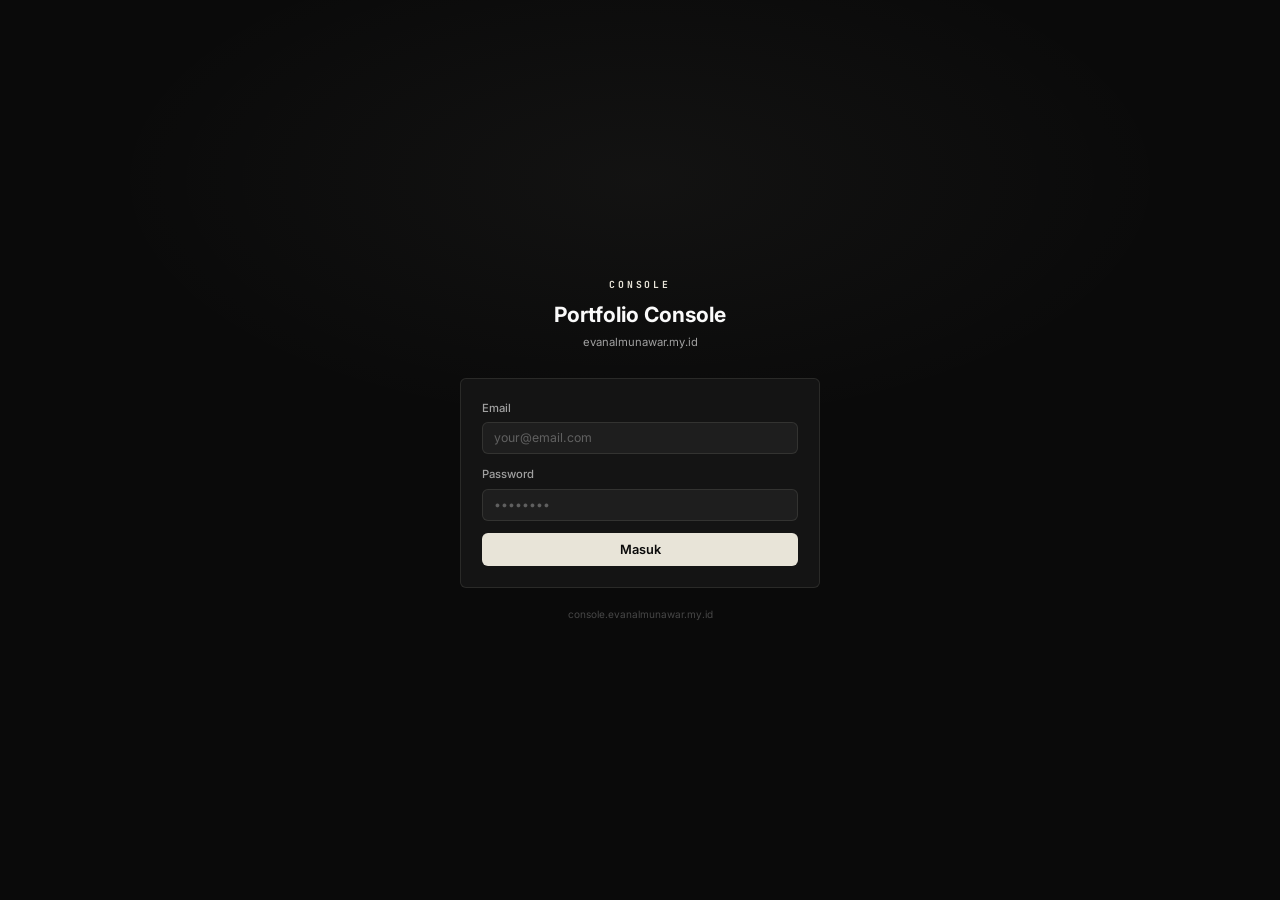
<file: index.html>
<!DOCTYPE html>
<html lang="en">
<head>
  <meta charset="UTF-8" />
  <meta name="viewport" content="width=device-width, initial-scale=1.0" />
  <title>Portfolio Console</title>
  <meta name="robots" content="noindex, nofollow" />
  <link rel="icon" type="image/svg+xml" href="assets/images/favicon.svg" />
  <link rel="preconnect" href="https://fonts.googleapis.com" />
  <link rel="preconnect" href="https://fonts.gstatic.com" crossorigin />
  <link href="https://fonts.googleapis.com/css2?family=Inter:wght@400;500;600;700&family=JetBrains+Mono:wght@400;700&display=swap" rel="stylesheet" />
  <link rel="stylesheet" href="components/base.css" />
  <link rel="stylesheet" href="components/layout.css" />
  <link rel="stylesheet" href="components/components.css" />
  <link rel="stylesheet" href="sections/sections.css" />
</head>
<body>

<!-- LOGIN -->
<div id="v-login">
  <div class="login-page">
    <div class="login-box">
      <div class="login-brand">
        <div class="login-logo">CONSOLE</div>
        <h1 class="login-title">Portfolio Console</h1>
        <p class="login-sub">evanalmunawar.my.id</p>
      </div>
      <div class="login-card">
        <div class="field"><label class="label">Email</label><input class="input" type="email" id="l-email" placeholder="your@email.com" autocomplete="email" /></div>
        <div class="field"><label class="label">Password</label><input class="input" type="password" id="l-pass" placeholder="••••••••" autocomplete="current-password" /></div>
        <button class="btn-login" id="l-btn">Masuk</button>
        <div class="login-err" id="l-err"></div>
      </div>
      <div class="login-foot">console.evanalmunawar.my.id</div>
    </div>
  </div>
</div>

<!-- APP -->
<div id="v-app" style="display:none">
<div class="shell">

  <!-- Sidebar (kanan) -->
  <aside class="sidebar" id="sidebar">
    <div class="sb-brand">
      <div>
        <div class="sb-logo">PORTFOLIO</div>
        <div class="sb-sub">Console</div>
      </div>
    </div>
    <nav class="sb-nav">
      <div class="sb-section">Overview</div>
      <button class="nav-item" data-r="dashboard">
        <svg viewBox="0 0 24 24" fill="none" stroke="currentColor" stroke-width="2"><rect x="3" y="3" width="7" height="7"/><rect x="14" y="3" width="7" height="7"/><rect x="14" y="14" width="7" height="7"/><rect x="3" y="14" width="7" height="7"/></svg>
        <span class="nav-lbl">Dashboard</span>
      </button>

      <div class="sb-section">Portfolio</div>
      <button class="nav-item" data-r="about">
        <svg viewBox="0 0 24 24" fill="none" stroke="currentColor" stroke-width="2"><path d="M20 21v-2a4 4 0 0 0-4-4H8a4 4 0 0 0-4 4v2"/><circle cx="12" cy="7" r="4"/></svg>
        <span class="nav-lbl">About</span>
      </button>
      <button class="nav-item" data-r="slides">
        <svg viewBox="0 0 24 24" fill="none" stroke="currentColor" stroke-width="2"><rect x="2" y="3" width="20" height="14" rx="2"/><line x1="8" y1="21" x2="16" y2="21"/><line x1="12" y1="17" x2="12" y2="21"/></svg>
        <span class="nav-lbl">Slides</span>
      </button>
      <button class="nav-item" data-r="skills">
        <svg viewBox="0 0 24 24" fill="none" stroke="currentColor" stroke-width="2"><polygon points="12 2 15.09 8.26 22 9.27 17 14.14 18.18 21.02 12 17.77 5.82 21.02 7 14.14 2 9.27 8.91 8.26 12 2"/></svg>
        <span class="nav-lbl">Skills</span>
      </button>
      <button class="nav-item" data-r="projects">
        <svg viewBox="0 0 24 24" fill="none" stroke="currentColor" stroke-width="2"><rect x="3" y="3" width="18" height="18" rx="2"/><circle cx="8.5" cy="8.5" r="1.5"/><polyline points="21 15 16 10 5 21"/></svg>
        <span class="nav-lbl">Projects</span>
      </button>

      <div class="sb-section">Subdomains</div>
      <button class="nav-item" data-r="playlist">
        <svg viewBox="0 0 24 24" fill="none" stroke="currentColor" stroke-width="2"><path d="M9 18V5l12-2v13"/><circle cx="6" cy="18" r="3"/><circle cx="18" cy="16" r="3"/></svg>
        <span class="nav-lbl">Playlist</span>
      </button>
      <button class="nav-item" data-r="gallery">
        <svg viewBox="0 0 24 24" fill="none" stroke="currentColor" stroke-width="2"><rect x="3" y="3" width="18" height="18" rx="2"/><circle cx="8.5" cy="8.5" r="1.5"/><polyline points="21 15 16 10 5 21"/></svg>
        <span class="nav-lbl">Gallery</span>
      </button>
      <button class="nav-item" data-r="research">
        <svg viewBox="0 0 24 24" fill="none" stroke="currentColor" stroke-width="2"><path d="M14 2H6a2 2 0 0 0-2 2v16a2 2 0 0 0 2 2h12a2 2 0 0 0 2-2V8z"/><polyline points="14 2 14 8 20 8"/><line x1="16" y1="13" x2="8" y2="13"/><line x1="16" y1="17" x2="8" y2="17"/></svg>
        <span class="nav-lbl">Research</span>
        <span class="nav-badge">Phase 4</span>
      </button>

      <div class="sb-section">Links</div>
      <a class="nav-item" href="https://evanalmunawar.my.id" target="_blank">
        <svg viewBox="0 0 24 24" fill="none" stroke="currentColor" stroke-width="2"><circle cx="12" cy="12" r="10"/><line x1="2" y1="12" x2="22" y2="12"/><path d="M12 2a15.3 15.3 0 0 1 4 10 15.3 15.3 0 0 1-4 10 15.3 15.3 0 0 1-4-10 15.3 15.3 0 0 1 4-10z"/></svg>
        <span class="nav-lbl">Portfolio ↗</span>
      </a>
    </nav>
    <div class="sb-footer">
      <div class="sb-user">
        <div class="sb-avatar" id="sb-av">E</div>
        <div class="sb-email" id="sb-em">—</div>
      </div>
      <button class="btn btn-ghost btn-sm" id="logout-btn" style="width:100%;justify-content:center">
        <svg viewBox="0 0 24 24" fill="none" stroke="currentColor" stroke-width="2"><path d="M9 21H5a2 2 0 0 1-2-2V5a2 2 0 0 1 2-2h4"/><polyline points="16 17 21 12 16 7"/><line x1="21" y1="12" x2="9" y2="12"/></svg>
        Keluar
      </button>
    </div>
  </aside>

  <!-- Overlay mobile -->
  <div class="sidebar-overlay" id="sb-overlay"></div>

  <!-- Topbar -->
  <header class="topbar">
    <div class="topbar-left">
      <button class="btn btn-ghost btn-sm btn-icon" id="menu-btn" style="display:none">
        <svg viewBox="0 0 24 24" fill="none" stroke="currentColor" stroke-width="2"><line x1="3" y1="6" x2="21" y2="6"/><line x1="3" y1="12" x2="21" y2="12"/><line x1="3" y1="18" x2="21" y2="18"/></svg>
      </button>
      <span class="topbar-title" id="topbar-title">Dashboard</span>
    </div>
    <div class="topbar-actions">
      <a href="https://evanalmunawar.my.id" target="_blank" class="btn btn-ghost btn-sm">↗ Lihat Portfolio</a>
    </div>
  </header>

  <!-- Main -->
  <main class="main">

    <!-- Dashboard -->
    <div class="page" data-p="dashboard">
      <div class="page-header"><div><h1>Dashboard</h1><p>Ringkasan konten portfolio</p></div></div>
      <div class="g3" style="margin-bottom:1.25rem" id="stat-cards"></div>
      <div class="g2">
        <div class="card"><div class="card-hd"><h3>Slides Terbaru</h3></div><div id="dash-slides"></div></div>
        <div class="card"><div class="card-hd"><h3>Projects Terbaru</h3></div><div id="dash-projects"></div></div>
      </div>
    </div>

    <!-- About -->
    <div class="page" data-p="about">
      <div class="page-header">
        <div><h1>About</h1><p>Bio dan tags di section About Me</p></div>
        <button class="btn btn-primary" id="about-save">
          <svg viewBox="0 0 24 24" fill="none" stroke="currentColor" stroke-width="2"><path d="M19 21H5a2 2 0 0 1-2-2V5a2 2 0 0 1 2-2h11l5 5v11a2 2 0 0 1-2 2z"/><polyline points="17 21 17 13 7 13 7 21"/></svg>
          Simpan
        </button>
      </div>
      <div class="card">
        <div style="display:flex;flex-direction:column;gap:0.85rem">
          <div class="field"><label class="label">Bio <span class="req">*</span></label><textarea class="textarea" id="about-bio" rows="5" placeholder="Tulis bio singkat tentang dirimu..."></textarea></div>
          <div class="field"><label class="label">Tags</label><div class="tags-wrap" id="about-tags-wrap"><input class="tags-input" id="about-tags-input" placeholder="Ketik lalu Enter..." /></div><span class="hint">Pisah dengan Enter atau koma</span></div>
        </div>
      </div>
    </div>

    <!-- Slides -->
    <div class="page" data-p="slides">
      <div class="page-header">
        <div><h1>Slides</h1><p>Tab Education & Venture di section About</p></div>
        <button class="btn btn-primary" id="sl-add">+ Add</button>
      </div>
      <div class="card">
        <div class="row-list" id="sl-list"></div>
      </div>
    </div>

    <!-- Skills -->
    <div class="page" data-p="skills">
      <div class="page-header">
        <div><h1>Skills</h1><p>Skill cards di section Skills & Expertise</p></div>
        <button class="btn btn-primary" id="sk-add">+ Add</button>
      </div>
      <div class="card">
        <div class="row-list" id="sk-list"></div>
      </div>
    </div>

    <!-- Projects -->
    <div class="page" data-p="projects">
      <div class="page-header">
        <div><h1>Projects</h1><p>Featured work di section Selected Projects</p></div>
        <button class="btn btn-primary" id="pj-add">+ Add</button>
      </div>
      <div class="card">
        <div class="row-list" id="pj-list"></div>
      </div>
    </div>

    <!-- Playlist (Phase 2) -->
    <div class="page" data-p="playlist">
      <div class="page-header"><div><h1>Playlist</h1><p>playlist.evanalmunawar.my.id</p></div></div>

      <!-- Playlists -->
      <div class="page-header" style="margin-bottom:0.75rem">
        <div><h2 style="font-size:0.95rem;font-weight:600">Playlists</h2><p>Link playlist YouTube</p></div>
        <button class="btn btn-primary" id="pl-add">+ Add</button>
      </div>
      <div class="card" style="margin-bottom:1.25rem">
        <div class="row-list" id="pl-list"></div>
      </div>

      <!-- Tracks -->
      <div class="page-header" style="margin-bottom:0.75rem">
        <div><h2 style="font-size:0.95rem;font-weight:600">Tracks</h2><p>Link lagu YouTube individual</p></div>
        <button class="btn btn-primary" id="tr-add">+ Add</button>
      </div>
      <div class="card">
        <div class="row-list" id="tr-list"></div>
      </div>
    </div>

    <!-- Gallery (Phase 3) -->
    <div class="page" data-p="gallery">
      <div class="page-header">
        <div><h1>Gallery</h1><p>gallery.evanalmunawar.my.id · Supabase Storage</p></div>
        <button class="btn btn-primary" id="gf-add">+ Folder</button>
      </div>
      <div class="card">
        <div class="row-list" id="gf-list"></div>
      </div>
    </div>

    <!-- Research (Phase 4) -->
    <div class="page" data-p="research">
      <div class="page-header"><div><h1>Research</h1><p>Artikel & tulisan</p></div></div>
      <div class="coming-card">
        <svg viewBox="0 0 24 24" fill="none" stroke="currentColor" stroke-width="1.5"><path d="M14 2H6a2 2 0 0 0-2 2v16a2 2 0 0 0 2 2h12a2 2 0 0 0 2-2V8z"/><polyline points="14 2 14 8 20 8"/></svg>
        <h3>Coming — Phase 4</h3>
        <p>Manage artikel dan tulisan menggunakan Supabase.</p>
      </div>
    </div>

  </main>
</div>
</div>

<!-- MODALS -->

<!-- Slide modal -->
<div class="modal-bg" id="sl-modal">
  <div class="modal">
    <div class="modal-hd"><h3 id="sl-modal-title">Add Slide</h3><button class="btn btn-ghost btn-sm btn-icon" id="sl-modal-x">✕</button></div>
    <div class="modal-body">
      <div class="frow">
        <div class="field"><label class="label">Tab</label><select class="select" id="sl-tab"><option value="Education">Education</option><option value="Venture">Venture</option></select></div>
        <div class="field"><label class="label">Period</label><input class="input" id="sl-period" placeholder="2025 — Present" /></div>
      </div>
      <div class="field"><label class="label">Title <span class="req">*</span></label><input class="input" id="sl-title" placeholder="Judul slide" /></div>
      <div class="field"><label class="label">Subtitle</label><input class="input" id="sl-subtitle" placeholder="Sub-judul / peran" /></div>
      <div class="field"><label class="label">Deskripsi</label><textarea class="textarea" id="sl-body" rows="3" placeholder="Deskripsi..."></textarea></div>
      <div class="field"><label class="label">Tags</label><div class="tags-wrap" id="sl-tags-wrap"><input class="tags-input" id="sl-tags-input" placeholder="Ketik lalu Enter..." /></div></div>
      <div class="frow">
        <div class="field"><label class="label">Urutan</label><input class="input" type="number" id="sl-order" value="0" min="0" /></div>
        <div class="field"><label class="label">Founder Badge</label>
          <div class="toggle-wrap" style="margin-top:0.45rem">
            <label class="toggle"><input type="checkbox" id="sl-founder" /><span class="toggle-slider"></span></label>
            <span class="toggle-label">Tampilkan</span>
          </div>
        </div>
      </div>
    </div>
    <div class="modal-ft">
      <button class="btn btn-danger btn-sm" id="sl-delete" style="display:none">Hapus</button>
      <div class="modal-ft-right">
        <button class="btn btn-ghost btn-sm" onclick="modal.close('sl-modal')">Batal</button>
        <button class="btn btn-primary btn-sm" id="sl-save">Simpan</button>
      </div>
    </div>
  </div>
</div>

<!-- Skill modal -->
<div class="modal-bg" id="sk-modal">
  <div class="modal">
    <div class="modal-hd"><h3 id="sk-modal-title">Add Skill</h3><button class="btn btn-ghost btn-sm btn-icon" id="sk-modal-x">✕</button></div>
    <div class="modal-body">
      <div class="field"><label class="label">Icon</label><input type="hidden" id="sk-icon-val" value="star" /><div class="icon-grid" id="sk-icon-grid"></div><span class="hint">Klik untuk pilih</span></div>
      <div class="field"><label class="label">Nama <span class="req">*</span></label><input class="input" id="sk-name" placeholder="Video Editing" /></div>
      <div class="field"><label class="label">Deskripsi</label><textarea class="textarea" id="sk-body" rows="2" placeholder="Deskripsi singkat..."></textarea></div>
      <div class="field"><label class="label">Urutan</label><input class="input order-in" type="number" id="sk-order" value="0" min="0" /></div>
    </div>
    <div class="modal-ft">
      <button class="btn btn-danger btn-sm" id="sk-delete" style="display:none">Hapus</button>
      <div class="modal-ft-right">
        <button class="btn btn-ghost btn-sm" onclick="modal.close('sk-modal')">Batal</button>
        <button class="btn btn-primary btn-sm" id="sk-save">Simpan</button>
      </div>
    </div>
  </div>
</div>

<!-- Project modal -->
<div class="modal-bg" id="pj-modal">
  <div class="modal" style="max-width:520px">
    <div class="modal-hd"><h3 id="pj-modal-title">Add Project</h3><button class="btn btn-ghost btn-sm btn-icon" id="pj-modal-x">✕</button></div>
    <div class="modal-body">
      <div class="field">
        <label class="label">Cover Image</label>
        <div class="upload-zone" id="pj-zone">
          <input type="file" id="pj-file" accept="image/*" />
          <svg viewBox="0 0 24 24" fill="none" stroke="currentColor" stroke-width="1.5"><rect x="3" y="3" width="18" height="18" rx="2"/><circle cx="8.5" cy="8.5" r="1.5"/><polyline points="21 15 16 10 5 21"/></svg>
          <p>Klik atau drag foto</p><small>Auto compress → WebP ≤500KB</small>
        </div>
        <div class="upload-bar-wrap" id="pj-bar-wrap"><div class="upload-bar" id="pj-bar"></div></div>
        <img class="upload-preview" id="pj-prev" alt="" />
        <span class="hint" id="pj-info"></span>
      </div>
      <div class="frow">
        <div class="field"><label class="label">Nomor</label><input class="input" id="pj-num" placeholder="01" /></div>
        <div class="field"><label class="label">Fallback text</label><input class="input" id="pj-fallback" placeholder="FILM" /></div>
      </div>
      <div class="field"><label class="label">Judul <span class="req">*</span></label><input class="input" id="pj-title" placeholder="Judul project" /></div>
      <div class="field"><label class="label">Deskripsi</label><textarea class="textarea" id="pj-body" rows="2" placeholder="Deskripsi singkat..."></textarea></div>
      <div class="field"><label class="label">Link</label><input class="input" id="pj-link" placeholder="https://youtu.be/..." /></div>
      <div class="field"><label class="label">Tags</label><div class="tags-wrap" id="pj-tags-wrap"><input class="tags-input" id="pj-tags-input" placeholder="Ketik lalu Enter..." /></div></div>
      <div class="field"><label class="label">Urutan</label><input class="input order-in" type="number" id="pj-order" value="0" min="0" /></div>
    </div>
    <div class="modal-ft">
      <button class="btn btn-danger btn-sm" id="pj-delete" style="display:none">Hapus</button>
      <div class="modal-ft-right">
        <button class="btn btn-ghost btn-sm" onclick="modal.close('pj-modal')">Batal</button>
        <button class="btn btn-primary btn-sm" id="pj-save">Simpan</button>
      </div>
    </div>
  </div>
</div>

<!-- Playlist modal -->
<div class="modal-bg" id="pl-modal">
  <div class="modal" style="max-width:480px">
    <div class="modal-hd"><h3 id="pl-modal-title">Add Playlist</h3><button class="btn btn-ghost btn-sm btn-icon" id="pl-modal-x">✕</button></div>
    <div class="modal-body">
      <div class="field">
        <label class="label">Cover Image</label>
        <div class="upload-zone" id="pl-zone">
          <input type="file" id="pl-file" accept="image/*" />
          <svg viewBox="0 0 24 24" fill="none" stroke="currentColor" stroke-width="1.5"><rect x="3" y="3" width="18" height="18" rx="2"/><circle cx="8.5" cy="8.5" r="1.5"/><polyline points="21 15 16 10 5 21"/></svg>
          <p>Klik atau drag cover</p><small>Auto compress → WebP ≤500KB</small>
        </div>
        <div class="upload-bar-wrap" id="pl-bar-wrap"><div class="upload-bar" id="pl-bar"></div></div>
        <img class="upload-preview" id="pl-prev" alt="" />
        <span class="hint" id="pl-info"></span>
      </div>
      <div class="field"><label class="label">Judul <span class="req">*</span></label><input class="input" id="pl-title" placeholder="Korean Waves" /></div>
      <div class="field"><label class="label">Genre / Kategori</label><input class="input" id="pl-genre" placeholder="K-POP" /></div>
      <div class="field"><label class="label">Deskripsi</label><textarea class="textarea" id="pl-body" rows="2" placeholder="Deskripsi singkat..."></textarea></div>
      <div class="field"><label class="label">Link Playlist YouTube <span class="req">*</span></label><input class="input" id="pl-link" placeholder="https://youtube.com/playlist?list=..." /></div>
      <div class="field"><label class="label">Urutan</label><input class="input order-in" type="number" id="pl-order" value="0" min="0" /></div>
    </div>
    <div class="modal-ft">
      <button class="btn btn-danger btn-sm" id="pl-delete" style="display:none">Hapus</button>
      <div class="modal-ft-right">
        <button class="btn btn-ghost btn-sm" onclick="modal.close('pl-modal')">Batal</button>
        <button class="btn btn-primary btn-sm" id="pl-save">Simpan</button>
      </div>
    </div>
  </div>
</div>

<!-- Track modal -->
<div class="modal-bg" id="tr-modal">
  <div class="modal" style="max-width:480px">
    <div class="modal-hd"><h3 id="tr-modal-title">Add Track</h3><button class="btn btn-ghost btn-sm btn-icon" id="tr-modal-x">✕</button></div>
    <div class="modal-body">
      <div class="field">
        <label class="label">Cover Image</label>
        <div class="upload-zone" id="tr-zone">
          <input type="file" id="tr-file" accept="image/*" />
          <svg viewBox="0 0 24 24" fill="none" stroke="currentColor" stroke-width="1.5"><rect x="3" y="3" width="18" height="18" rx="2"/><circle cx="8.5" cy="8.5" r="1.5"/><polyline points="21 15 16 10 5 21"/></svg>
          <p>Klik atau drag cover</p><small>Auto compress → WebP ≤500KB</small>
        </div>
        <div class="upload-bar-wrap" id="tr-bar-wrap"><div class="upload-bar" id="tr-bar"></div></div>
        <img class="upload-preview" id="tr-prev" alt="" />
        <span class="hint" id="tr-info"></span>
      </div>
      <div class="field"><label class="label">Judul Lagu <span class="req">*</span></label><input class="input" id="tr-title" placeholder="ATTITUDE" /></div>
      <div class="field"><label class="label">Artist</label><input class="input" id="tr-artist" placeholder="Aespa" /></div>
      <div class="field"><label class="label">Genre / Kategori</label><input class="input" id="tr-genre" placeholder="K-POP" /></div>
      <div class="field"><label class="label">Link YouTube <span class="req">*</span></label><input class="input" id="tr-link" placeholder="https://youtu.be/..." /></div>
      <div class="field"><label class="label">Urutan</label><input class="input order-in" type="number" id="tr-order" value="0" min="0" /></div>
    </div>
    <div class="modal-ft">
      <button class="btn btn-danger btn-sm" id="tr-delete" style="display:none">Hapus</button>
      <div class="modal-ft-right">
        <button class="btn btn-ghost btn-sm" onclick="modal.close('tr-modal')">Batal</button>
        <button class="btn btn-primary btn-sm" id="tr-save">Simpan</button>
      </div>
    </div>
  </div>
</div>

<!-- Gallery Folder modal -->
<div class="modal-bg" id="gf-modal">
  <div class="modal">
    <div class="modal-hd">
      <h3 id="gf-modal-title">Add Folder</h3>
      <button class="btn btn-ghost btn-sm btn-icon" id="gf-modal-x">✕</button>
    </div>
    <div class="modal-body">
      <div class="field">
        <label class="label">Nama Folder <span class="req">*</span></label>
        <input class="input" id="gf-name" placeholder="MKV" />
      </div>
      <div class="field">
        <label class="label">Slug <span class="req">*</span></label>
        <input class="input" id="gf-slug" placeholder="mkv" />
        <span class="hint">Path di Storage: <code>gallery/<em>slug</em>/foto.webp</code> — auto dari nama</span>
      </div>
      <div class="field">
        <label class="label">Deskripsi</label>
        <textarea class="textarea" id="gf-desc" rows="2" placeholder="Deskripsi singkat..."></textarea>
      </div>
      <div class="field">
        <label class="label">Urutan</label>
        <input class="input order-in" type="number" id="gf-order" value="0" min="0" />
      </div>
    </div>
    <div class="modal-ft">
      <button class="btn btn-danger btn-sm" id="gf-delete" style="display:none">Hapus</button>
      <div class="modal-ft-right">
        <button class="btn btn-ghost btn-sm" onclick="modal.close('gf-modal')">Batal</button>
        <button class="btn btn-primary btn-sm" id="gf-save">Simpan</button>
      </div>
    </div>
  </div>
</div>

<!-- Gallery Photos modal -->
<div class="modal-bg" id="gp-modal">
  <div class="modal" style="max-width:640px">
    <div class="modal-hd">
      <h3 id="gp-folder-name">Foto</h3>
      <button class="btn btn-ghost btn-sm btn-icon" onclick="modal.close('gp-modal')">✕</button>
    </div>
    <div class="modal-body">
      <!-- Upload zone -->
      <div class="upload-zone" id="gp-upload-zone" style="padding:0.85rem">
        <input type="file" id="gp-upload-file" accept="image/*" style="display:none" />
        <svg viewBox="0 0 24 24" fill="none" stroke="currentColor" stroke-width="1.5"><path d="M21 15v4a2 2 0 0 1-2 2H5a2 2 0 0 1-2-2v-4"/><polyline points="17 8 12 3 7 8"/><line x1="12" y1="3" x2="12" y2="15"/></svg>
        <p>Drag & drop foto ke sini</p>
        <small>Crop → WebP → compress ≤500KB → Supabase Storage</small>
      </div>
      <div style="display:flex;justify-content:flex-end;margin-top:0.5rem">
        <button class="btn btn-primary btn-sm" id="gp-upload-btn">+ Upload Foto</button>
      </div>
      <!-- Photo grid -->
      <div class="gp-grid" id="gp-grid"></div>
    </div>
  </div>
</div>

<!-- Gallery Crop & Upload modal -->
<div class="modal-bg" id="gc-modal">
  <div class="modal" style="max-width:680px;width:94vw">
    <div class="modal-hd">
      <h3>Crop & Upload</h3>
      <button class="btn btn-ghost btn-sm btn-icon" onclick="modal.close('gc-modal')">✕</button>
    </div>
    <div class="modal-body" style="display:flex;flex-direction:column;gap:0.75rem">
      <!-- Nama & urutan -->
      <div style="display:flex;gap:0.5rem">
        <div class="field" style="margin:0;flex:1">
          <label class="label">Nama Foto</label>
          <input class="input" id="gc-name" placeholder="nama-foto" />
        </div>
        <div class="field" style="margin:0;width:90px">
          <label class="label">Urutan</label>
          <input class="input" type="number" id="gc-order" value="0" min="0" />
        </div>
      </div>
      <!-- Preset crop -->
      <div style="display:flex;gap:0.35rem;align-items:center;flex-wrap:wrap">
        <span class="label" style="margin:0;white-space:nowrap">Crop:</span>
        <button class="btn btn-ghost btn-sm" onclick="setCropPreset('free')">Bebas</button>
        <button class="btn btn-ghost btn-sm" onclick="setCropPreset('1:1')">1:1</button>
        <button class="btn btn-ghost btn-sm" onclick="setCropPreset('4:3')">4:3</button>
        <button class="btn btn-ghost btn-sm" onclick="setCropPreset('16:9')">16:9</button>
        <button class="btn btn-ghost btn-sm" onclick="setCropPreset('3:2')">3:2</button>
        <span id="gc-info" style="font-size:0.72rem;opacity:0.45;margin-left:auto"></span>
      </div>
      <!-- Canvas -->
      <div style="background:var(--bg-2);border-radius:8px;padding:0.5rem;display:flex;justify-content:center;overflow:auto;touch-action:none">
        <canvas id="gc-canvas" style="max-width:100%;border-radius:4px;display:block;touch-action:none"></canvas>
      </div>
      <p style="font-size:0.7rem;opacity:0.4;margin:0">Drag area untuk geser, drag titik sudut untuk ubah ukuran.</p>
    </div>
    <div class="modal-ft">
      <span id="gc-size" style="font-size:0.72rem;opacity:0.55"></span>
      <div class="modal-ft-right">
        <button class="btn btn-ghost btn-sm" onclick="modal.close('gc-modal')">Batal</button>
        <button class="btn btn-primary btn-sm" id="gc-upload" onclick="uploadCroppedPhoto()">Upload</button>
      </div>
    </div>
  </div>
</div>

<!-- SCRIPTS -->
<script src="components/supabase.js"></script>
<script src="components/router.js"></script>
<script src="components/ui.js"></script>
<script src="components/image.js"></script>
<script src="sections/dashboard.js"></script>
<script src="sections/about.js"></script>
<script src="sections/slides.js"></script>
<script src="sections/skills.js"></script>
<script src="sections/projects.js"></script>
<script src="sections/playlist.js"></script>
<script src="sections/gallery.js"></script>
<script>
const isLoggedIn = sb.isLoggedIn();
document.getElementById('v-login').style.display = isLoggedIn ? 'none'  : 'block';
document.getElementById('v-app').style.display   = isLoggedIn ? 'block' : 'none';

if(!isLoggedIn){
  const em=document.getElementById('l-email'), pw=document.getElementById('l-pass');
  const btn=document.getElementById('l-btn'), err=document.getElementById('l-err');
  async function doLogin(){
    if(!em.value.trim()||!pw.value){ err.textContent='Email & password wajib.'; err.classList.add('show'); return; }
    btnLoad(btn,true); err.classList.remove('show');
    try { await sb.signIn(em.value.trim(),pw.value); window.location.reload(); }
    catch(e){ err.textContent=e.message||'Login gagal.'; err.classList.add('show'); btnLoad(btn,false); }
  }
  btn.addEventListener('click',doLogin);
  pw.addEventListener('keydown',e=>{ if(e.key==='Enter') doLogin(); });
  em.addEventListener('keydown',e=>{ if(e.key==='Enter') pw.focus(); });

} else {
  const user=sb.getUser();
  if(user){
    document.getElementById('sb-av').textContent=(user.email||'E')[0].toUpperCase();
    document.getElementById('sb-em').textContent=user.email||'';
  }

  document.getElementById('logout-btn').addEventListener('click',async()=>{ await sb.signOut(); window.location.reload(); });

  /* Mobile sidebar — kanan */
  const menuBtn=document.getElementById('menu-btn');
  const sidebar=document.getElementById('sidebar');
  const overlay=document.getElementById('sb-overlay');

  function chkMob(){
    if(window.innerWidth<=768){ menuBtn.style.display='flex'; }
    else { menuBtn.style.display='none'; sidebar.classList.remove('open'); overlay.classList.remove('show'); }
  }
  chkMob(); window.addEventListener('resize',chkMob);

  function openSidebar(){ sidebar.classList.add('open'); overlay.classList.add('show'); }
  function closeSidebar(){ sidebar.classList.remove('open'); overlay.classList.remove('show'); }

  menuBtn.addEventListener('click', ()=>sidebar.classList.contains('open')?closeSidebar():openSidebar());
  overlay.addEventListener('click', closeSidebar);

  /* Nav */
  document.querySelectorAll('.nav-item[data-r]').forEach(el=>{
    el.addEventListener('click',()=>{ router.go(el.dataset.r); if(window.innerWidth<=768) closeSidebar(); });
  });

  /* Init modules */
  initAbout();
  initSlides();
  initSkills();
  initProjects();
  initPlaylist();
  initGallery();

  /* Router */
  router
    .on('dashboard', loadDashboard)
    .on('about',()=>{}).on('slides',()=>{}).on('skills',()=>{}).on('projects',()=>{})
    .on('playlist',()=>{}).on('gallery',()=>{}).on('research',()=>{})
    .start();

  if(!window.location.hash||window.location.hash==='#') router.go('dashboard');
}
</script>
</body>
</html>
</file>
<file: components/base.css>
/* ── Variables ── */
:root {
  --bg:       #0A0A0A;
  --surface:  #141414;
  --surface2: #1E1E1E;
  --border:   rgba(232,228,216,0.10);
  --accent:   #E8E4D8;
  --accent2:  rgba(232,228,216,0.12);
  --white:    #FAFAFA;
  --muted:    #A1A1A1;
  --danger:   #F87171;
  --success:  #34D399;
  --sans:     'Inter', system-ui, sans-serif;
  --mono:     'JetBrains Mono', monospace;
  --r:        6px;
  --t:        160ms ease;
  --sw:       240px;
  --th:       56px;
}

/* ── Reset ── */
*, *::before, *::after { box-sizing: border-box; margin: 0; padding: 0; }
html { font-size: 15px; -webkit-text-size-adjust: 100%; }
body { font-family: var(--sans); background: var(--bg); color: var(--white); line-height: 1.5; min-height: 100vh; -webkit-font-smoothing: antialiased; }
a { color: inherit; text-decoration: none; }
button { cursor: pointer; font-family: inherit; font-size: inherit; }
input, textarea, select { font-family: inherit; color: inherit; -webkit-appearance: none; appearance: none; }
img { display: block; max-width: 100%; }
* { -webkit-tap-highlight-color: transparent; }
::selection { background: rgba(232,228,216,0.2); }
:focus-visible { outline: 1.5px solid var(--accent); outline-offset: 2px; }
:focus:not(:focus-visible) { outline: none; }

/* ── Scrollbar ── */
::-webkit-scrollbar { width: 3px; height: 3px; }
::-webkit-scrollbar-track { background: transparent; }
::-webkit-scrollbar-thumb { background: var(--surface2); border-radius: 2px; }

/* ── Fade animation ── */
@keyframes fadeUp { from { opacity:0; transform:translateY(6px); } to { opacity:1; transform:none; } }
.fade-up { animation: fadeUp 0.2s ease both; }
</file>
<file: components/layout.css>
/* ── Shell ── */
.shell { display: flex; min-height: 100vh; }

/* ── Sidebar — kanan ── */
.sidebar {
  position: fixed; top: 0; right: 0; bottom: 0;
  width: var(--sw);
  background: var(--surface);
  border-left: 1px solid var(--border);
  display: flex; flex-direction: column;
  z-index: 100;
  transition: transform var(--t);
  overflow-y: auto;
}

.sb-brand {
  display: flex; align-items: center; gap: 0.6rem;
  padding: 0 1.1rem; height: var(--th);
  border-bottom: 1px solid var(--border);
  flex-shrink: 0;
}
.sb-logo { font-family: var(--mono); font-size: 0.65rem; letter-spacing: 0.2em; color: var(--accent); font-weight: 700; }
.sb-sub  { font-size: 0.65rem; color: var(--muted); }

.sb-nav { flex: 1; padding: 0.5rem 0; }
.sb-section { padding: 0.65rem 1.1rem 0.2rem; font-family: var(--mono); font-size: 0.55rem; letter-spacing: 0.18em; text-transform: uppercase; color: var(--muted); opacity: 0.5; }

.nav-item {
  display: flex; align-items: center; gap: 0.6rem;
  padding: 0.55rem 1.1rem;
  width: 100%; text-align: left;
  background: none; border: none; color: var(--muted);
  font-size: 0.82rem; cursor: pointer;
  transition: color var(--t), background var(--t);
  position: relative;
}
.nav-item svg { width: 15px; height: 15px; flex-shrink: 0; }
.nav-item:hover { color: var(--white); background: rgba(255,255,255,0.03); }
.nav-item.active { color: var(--accent); background: var(--accent2); }
.nav-item.active::before {
  content:''; position:absolute; right:0; top:0; bottom:0;
  width: 2px; background: var(--accent);
}
.nav-item.coming { opacity: 0.45; cursor: default; }
.nav-item.coming:hover { color: var(--muted); background: none; }
.nav-badge { margin-left:auto; font-family:var(--mono); font-size:0.5rem; letter-spacing:0.1em; background:var(--surface2); border:1px solid var(--border); border-radius:3px; padding:0.1rem 0.35rem; color:var(--muted); }

.sb-footer {
  padding: 0.85rem 1.1rem;
  border-top: 1px solid var(--border);
  flex-shrink: 0;
}
.sb-user { display: flex; align-items: center; gap: 0.5rem; margin-bottom: 0.6rem; }
.sb-avatar { width: 28px; height: 28px; border-radius: 50%; background: var(--accent2); border: 1px solid var(--border); display: flex; align-items: center; justify-content: center; font-family: var(--mono); font-size: 0.62rem; color: var(--accent); font-weight: 700; flex-shrink: 0; }
.sb-email { font-size: 0.73rem; color: var(--muted); white-space: nowrap; overflow: hidden; text-overflow: ellipsis; }

/* ── Topbar ── */
.topbar {
  position: fixed; top: 0; left: 0; right: var(--sw);
  height: var(--th);
  background: rgba(9,14,26,0.88);
  backdrop-filter: blur(12px);
  -webkit-backdrop-filter: blur(12px);
  border-bottom: 1px solid var(--border);
  display: flex; align-items: center; justify-content: space-between;
  padding: 0 1.25rem;
  z-index: 90;
}
.topbar-left { display: flex; align-items: center; gap: 0.75rem; }
.topbar-title { font-size: 0.9rem; font-weight: 600; }
.topbar-actions { display: flex; align-items: center; gap: 0.5rem; }

/* ── Main ── */
.main {
  margin-right: var(--sw);
  margin-top: var(--th);
  padding: 1.5rem;
  min-height: calc(100vh - var(--th));
  width: calc(100% - var(--sw));
}

/* ── Page ── */
.page { display: none; }
.page.active { display: block; animation: fadeUp 0.18s ease both; }

.page-header {
  display: flex; align-items: flex-start; justify-content: space-between;
  margin-bottom: 1.25rem; gap: 0.75rem; flex-wrap: wrap;
}
.page-header h1 { font-size: 1.2rem; font-weight: 600; }
.page-header p  { font-size: 0.78rem; color: var(--muted); margin-top: 3px; }

/* ── Grid ── */
.g2 { display: grid; grid-template-columns: 1fr 1fr; gap: 1rem; }
.g3 { display: grid; grid-template-columns: repeat(3,1fr); gap: 1rem; }

/* ── Overlay (mobile) ── */
.sidebar-overlay {
  display: none; position: fixed; inset: 0;
  background: rgba(9,14,26,0.6); z-index: 99;
}
.sidebar-overlay.show { display: block; }

/* ── Mobile ── */
@media (max-width: 768px) {
  :root { --sw: 0px; --th: 52px; }

  .sidebar {
    width: 260px;
    transform: translateX(100%);
    right: 0;
    box-shadow: none;
  }
  .sidebar.open {
    transform: translateX(0);
    box-shadow: -4px 0 24px rgba(0,0,0,0.5);
  }

  .topbar { right: 0; padding: 0 1rem; }
  .main { margin-right: 0; width: 100%; padding: 1rem; }
  .g2, .g3 { grid-template-columns: 1fr; }
  #menu-btn { display: flex !important; }
}
</file>
<file: components/components.css>
/* ── Card ── */
.card { background: var(--surface); border: 1px solid var(--border); border-radius: var(--r); padding: 1.1rem; }
.card-hd { display: flex; align-items: center; justify-content: space-between; margin-bottom: 0.85rem; padding-bottom: 0.65rem; border-bottom: 1px solid var(--border); }
.card-hd h3 { font-size: 0.85rem; font-weight: 600; }

/* ── Stat ── */
.stat { background: var(--surface); border: 1px solid var(--border); border-radius: var(--r); padding: 1rem 1.1rem; display: flex; align-items: center; gap: 0.85rem; }
.stat-icon { width: 36px; height: 36px; border-radius: var(--r); background: var(--accent2); display: flex; align-items: center; justify-content: center; flex-shrink: 0; color: var(--accent); }
.stat-icon svg { width: 16px; height: 16px; }
.stat-val { font-size: 1.4rem; font-weight: 700; line-height: 1; }
.stat-lbl { font-size: 0.68rem; color: var(--muted); margin-top: 3px; }

/* ── Buttons ── */
.btn {
  display: inline-flex; align-items: center; gap: 0.4rem;
  padding: 0.5rem 1rem;
  font-size: 0.8rem; font-weight: 500;
  border-radius: var(--r); border: 1px solid transparent;
  transition: background var(--t), border-color var(--t), opacity var(--t);
  white-space: nowrap; cursor: pointer; line-height: 1;
}
.btn svg { width: 14px; height: 14px; flex-shrink: 0; }
.btn:disabled { opacity: 0.4; cursor: not-allowed; }

.btn-primary { background: var(--accent); color: #0A0A0A; border-color: var(--accent); font-weight: 600; }
.btn-primary:hover:not(:disabled) { background: #F5F3EC; border-color: #F5F3EC; }
.btn-ghost { background: transparent; color: var(--muted); border-color: var(--border); }
.btn-ghost:hover:not(:disabled) { color: var(--white); border-color: rgba(232,228,216,0.3); background: rgba(255,255,255,0.03); }
.btn-danger { background: rgba(248,113,113,0.1); color: var(--danger); border-color: rgba(248,113,113,0.2); }
.btn-danger:hover:not(:disabled) { background: rgba(248,113,113,0.2); }
.btn-sm  { padding: 0.35rem 0.75rem; font-size: 0.75rem; }
.btn-icon{ padding: 0.4rem; }

/* ── Form ── */
.field { display: flex; flex-direction: column; gap: 0.35rem; }
.label { font-size: 0.75rem; font-weight: 500; color: var(--muted); }
.label .req { color: var(--danger); margin-left: 2px; }
.input, .textarea, .select {
  background: var(--surface2); border: 1px solid var(--border);
  border-radius: var(--r); padding: 0.5rem 0.75rem;
  font-size: 0.82rem; color: var(--white); width: 100%;
  transition: border-color var(--t);
}
.input:focus, .textarea:focus, .select:focus { border-color: var(--accent); outline: none; }
.input::placeholder, .textarea::placeholder { color: var(--muted); opacity: 0.5; }
.textarea { resize: vertical; min-height: 80px; line-height: 1.55; }
.select option { background: var(--surface2); }
.hint { font-size: 0.68rem; color: var(--muted); opacity: 0.7; }
.frow { display: grid; grid-template-columns: 1fr 1fr; gap: 0.75rem; }
@media (max-width: 480px) { .frow { grid-template-columns: 1fr; } }

/* ── Tags ── */
.tags-wrap { display: flex; flex-wrap: wrap; gap: 0.3rem; align-items: center; padding: 0.4rem 0.6rem; min-height: 42px; background: var(--surface2); border: 1px solid var(--border); border-radius: var(--r); cursor: text; transition: border-color var(--t); }
.tags-wrap:focus-within { border-color: var(--accent); }
.tag-chip { display: inline-flex; align-items: center; gap: 0.25rem; background: var(--accent2); border: 1px solid rgba(232,228,216,0.2); border-radius: 3px; padding: 0.12rem 0.45rem; font-size: 0.68rem; color: var(--accent); font-family: var(--mono); }
.tag-chip button { background: none; border: none; color: inherit; cursor: pointer; padding: 0; font-size: 0.9rem; line-height: 1; opacity: 0.6; }
.tag-chip button:hover { opacity: 1; }
.tags-input { border: none; background: none; outline: none; font-size: 0.8rem; color: var(--white); min-width: 80px; flex: 1; }

/* ── Toggle ── */
.toggle-wrap { display: flex; align-items: center; gap: 0.55rem; }
.toggle { position: relative; width: 34px; height: 20px; flex-shrink: 0; }
.toggle input { opacity: 0; width: 0; height: 0; position: absolute; }
.toggle-slider { position: absolute; inset: 0; background: var(--surface2); border: 1px solid var(--border); border-radius: 20px; cursor: pointer; transition: background var(--t), border-color var(--t); }
.toggle-slider::before { content: ''; position: absolute; width: 14px; height: 14px; left: 2px; top: 50%; transform: translateY(-50%); background: var(--muted); border-radius: 50%; transition: transform var(--t), background var(--t); }
.toggle input:checked + .toggle-slider { background: var(--accent2); border-color: var(--accent); }
.toggle input:checked + .toggle-slider::before { transform: translateX(14px) translateY(-50%); background: var(--accent); }
.toggle-label { font-size: 0.8rem; color: var(--muted); }

/* ── Upload ── */
.upload-zone { border: 1.5px dashed rgba(232,228,216,0.2); border-radius: var(--r); padding: 1.25rem; text-align: center; cursor: pointer; transition: border-color var(--t), background var(--t); position: relative; }
.upload-zone:hover, .upload-zone.drag { border-color: var(--accent); background: var(--accent2); }
.upload-zone input[type=file] { position: absolute; inset: 0; opacity: 0; cursor: pointer; width: 100%; height: 100%; }
.upload-zone svg { width: 24px; height: 24px; color: var(--muted); margin: 0 auto 0.4rem; }
.upload-zone p { font-size: 0.78rem; color: var(--muted); }
.upload-zone small { font-size: 0.67rem; color: var(--muted); opacity: 0.6; }
.upload-preview { width: 100%; max-height: 150px; object-fit: cover; border-radius: var(--r); border: 1px solid var(--border); margin-top: 0.7rem; display: none; }
.upload-bar-wrap { height: 2px; background: var(--surface2); border-radius: 2px; margin-top: 0.6rem; display: none; overflow: hidden; }
.upload-bar { height: 100%; background: var(--accent); border-radius: 2px; transition: width 0.3s ease; width: 0%; }

/* ── Table ── */
.tbl-wrap { overflow-x: auto; }
table {
  width: 100%;
  border-collapse: collapse;
  font-size: 0.8rem;
  table-layout: fixed;
}
thead tr { border-bottom: 1px solid var(--border); }
th {
  padding: 0.5rem 0.65rem;
  text-align: left;
  font-family: var(--mono);
  font-size: 0.55rem;
  letter-spacing: 0.12em;
  text-transform: uppercase;
  color: var(--muted);
  white-space: nowrap;
  overflow: hidden;
}
td {
  padding: 0.6rem 0.65rem;
  border-bottom: 1px solid rgba(232,228,216,0.05);
  vertical-align: middle;
  overflow: hidden;
}
tbody tr:last-child td { border-bottom: none; }
tbody tr:hover td { background: rgba(255,255,255,0.015); }

/* Slides table: # | Title | Period | Tab | Aksi */
#sl-tbody tr td:nth-child(1),
#sl-tbody + thead th:nth-child(1) { width: 36px; }
#sl-tbody tr td:nth-child(3) { width: 100px; }
#sl-tbody tr td:nth-child(4) { width: 80px; }
#sl-tbody tr td:nth-child(5) { width: 58px; text-align: right; }

/* Skills table: # | Icon | Name | Aksi */
#sk-tbody tr td:nth-child(1) { width: 36px; }
#sk-tbody tr td:nth-child(2) { width: 36px; }
#sk-tbody tr td:nth-child(4) { width: 58px; text-align: right; }

/* Projects table: # | Image | Title | Link | Aksi */
#pj-tbody tr td:nth-child(1) { width: 36px; }
#pj-tbody tr td:nth-child(2) { width: 60px; }
#pj-tbody tr td:nth-child(4) { width: 44px; text-align: center; }
#pj-tbody tr td:nth-child(5) { width: 58px; text-align: right; }

/* ── Mobile: compact row, NO overflow ── */
@media (max-width: 640px) {
  table { table-layout: auto; }
  .tbl-wrap { overflow: visible; }
  table, thead, tbody, th, td { display: block; }
  thead tr { display: flex; padding: 0 0.65rem; border-bottom: 1px solid var(--border); }
  thead th { flex: 1; padding: 0.4rem 0.3rem; }
  thead th:first-child { flex: 0 0 32px; }
  thead th:last-child  { flex: 0 0 54px; text-align: right; }

  tbody tr {
    display: flex;
    align-items: center;
    gap: 0.5rem;
    padding: 0.6rem 0.65rem;
    border-bottom: 1px solid rgba(232,228,216,0.05);
  }
  tbody tr:last-child { border-bottom: none; }
  td { padding: 0; border: none; }

  /* col 1 — order */
  td:nth-child(1) { flex: 0 0 32px; }

  /* col 2 — icon/image */
  td:nth-child(2) { flex: 0 0 auto; }

  /* col 3 — title (expand) */
  td:nth-child(3) { flex: 1; min-width: 0; }

  /* col 4 — period/link/tab — hide */
  td:nth-child(4) { display: none; }

  /* col 5 — aksi */
  td:nth-child(5) { flex: 0 0 54px; text-align: right; }
}

/* ── Badge ── */
.badge { display: inline-flex; align-items: center; gap: 0.25rem; padding: 0.12rem 0.5rem; border-radius: 3px; font-family: var(--mono); font-size: 0.56rem; letter-spacing: 0.1em; text-transform: uppercase; font-weight: 600; }
.badge-blue  { background: var(--accent2); color: var(--accent); border: 1px solid rgba(232,228,216,0.2); }
.badge-green { background: rgba(52,211,153,0.1); color: var(--success); border: 1px solid rgba(52,211,153,0.2); }
.badge-dot   { width: 4px; height: 4px; border-radius: 50%; background: currentColor; }

/* ── Order input ── */
.order-in { width: 48px; text-align: center; padding: 0.3rem 0.4rem; font-family: var(--mono); font-size: 0.78rem; }

/* ── Modal ── */
.modal-bg { position: fixed; inset: 0; background: rgba(9,14,26,0.82); backdrop-filter: blur(4px); z-index: 200; display: flex; align-items: center; justify-content: center; padding: 1rem; opacity: 0; pointer-events: none; transition: opacity var(--t); }
.modal-bg.open { opacity: 1; pointer-events: all; }
.modal { background: var(--surface); border: 1px solid rgba(232,228,216,0.15); border-radius: var(--r); width: 100%; max-width: 500px; max-height: 92vh; overflow-y: auto; transform: translateY(8px); transition: transform var(--t); }
.modal-bg.open .modal { transform: translateY(0); }
.modal-hd { display: flex; align-items: center; justify-content: space-between; padding: 0.9rem 1.1rem; border-bottom: 1px solid var(--border); position: sticky; top: 0; background: var(--surface); z-index: 1; }
.modal-hd h3 { font-size: 0.88rem; font-weight: 600; }
.modal-body { padding: 1.1rem; display: flex; flex-direction: column; gap: 0.85rem; }
.modal-ft { padding: 0.85rem 1.1rem; border-top: 1px solid var(--border); display: flex; gap: 0.5rem; justify-content: space-between; align-items: center; position: sticky; bottom: 0; background: var(--surface); }
.modal-ft-right { display: flex; gap: 0.5rem; }

/* ── Toast ── */
.toast-wrap { position: fixed; bottom: 1rem; left: 1rem; z-index: 300; display: flex; flex-direction: column; gap: 0.4rem; }
.toast { display: flex; align-items: center; gap: 0.5rem; padding: 0.6rem 0.9rem; background: var(--surface2); border: 1px solid var(--border); border-radius: var(--r); font-size: 0.78rem; min-width: 210px; max-width: 300px; animation: fadeUp 0.18s ease; box-shadow: 0 4px 16px rgba(0,0,0,0.35); }
.toast svg { width: 14px; height: 14px; flex-shrink: 0; }
.toast-ok  svg { color: var(--success); }
.toast-err svg { color: var(--danger); }
.toast-info svg { color: var(--accent); }

/* ── Spinner ── */
.spin { width: 14px; height: 14px; border: 2px solid rgba(255,255,255,0.15); border-top-color: #0A0A0A; border-radius: 50%; animation: spinning 0.6s linear infinite; flex-shrink: 0; }
.spin-light { border-color: rgba(232,228,216,0.2); border-top-color: var(--accent); }
@keyframes spinning { to { transform: rotate(360deg); } }

/* ── Empty ── */
.empty { display: flex; flex-direction: column; align-items: center; gap: 0.5rem; padding: 2.5rem 1rem; text-align: center; color: var(--muted); }
.empty svg { width: 28px; height: 28px; opacity: 0.2; }
.empty p { font-size: 0.78rem; }

/* ── Icon picker ── */
.icon-grid { display: grid; grid-template-columns: repeat(auto-fill, minmax(38px, 1fr)); gap: 0.3rem; max-height: 160px; overflow-y: auto; padding: 0.4rem; background: var(--surface2); border: 1px solid var(--border); border-radius: var(--r); }
.icon-opt { width: 38px; height: 38px; display: flex; align-items: center; justify-content: center; border: 1px solid transparent; border-radius: 4px; background: none; color: var(--muted); cursor: pointer; transition: all var(--t); }
.icon-opt:hover { border-color: var(--border); color: var(--white); }
.icon-opt.on { border-color: var(--accent); color: var(--accent); background: var(--accent2); }
.icon-opt svg { width: 16px; height: 16px; }

/* ── Login ── */
.login-page { display: flex; align-items: center; justify-content: center; min-height: 100vh; background: radial-gradient(ellipse 60% 40% at 50% 20%, rgba(232,228,216,0.04) 0%, transparent 70%), var(--bg); padding: 1rem; }
.login-box { width: 100%; max-width: 360px; }
.login-brand { text-align: center; margin-bottom: 1.75rem; }
.login-logo  { font-family: var(--mono); font-size: 0.65rem; letter-spacing: 0.3em; color: var(--accent); font-weight: 700; }
.login-title { font-size: 1.4rem; font-weight: 700; margin-top: 0.45rem; }
.login-sub   { font-size: 0.75rem; color: var(--muted); margin-top: 0.25rem; }
.login-card  { background: var(--surface); border: 1px solid var(--border); border-radius: var(--r); padding: 1.4rem; display: flex; flex-direction: column; gap: 0.85rem; }
.login-err   { font-size: 0.75rem; color: var(--danger); text-align: center; display: none; }
.login-err.show { display: block; }
.btn-login { width: 100%; padding: 0.6rem; background: var(--accent); color: #0A0A0A; border: none; border-radius: var(--r); font-size: 0.85rem; font-weight: 600; cursor: pointer; transition: background var(--t); display: flex; align-items: center; justify-content: center; gap: 0.4rem; }
.btn-login:hover:not(:disabled) { background: #F5F3EC; }
.btn-login:disabled { opacity: 0.5; cursor: not-allowed; }
.login-foot  { text-align: center; margin-top: 1.25rem; font-size: 0.67rem; color: var(--muted); opacity: 0.4; }

/* ── Mobile table override — buang table, pakai div ── */
@media (max-width: 640px) {
  .tbl-wrap table,
  .tbl-wrap thead,
  .tbl-wrap tbody,
  .tbl-wrap tr,
  .tbl-wrap th,
  .tbl-wrap td { display: block; }

  .tbl-wrap thead { display: none; }
  .tbl-wrap table { table-layout: auto; }

  .tbl-wrap tbody tr {
    display: flex !important;
    align-items: center;
    gap: 0.6rem;
    padding: 0.6rem 0;
    border-bottom: 1px solid rgba(232,228,216,0.06);
    width: 100%;
  }
  .tbl-wrap tbody tr:last-child { border-bottom: none; }
  .tbl-wrap td {
    padding: 0 !important;
    border: none !important;
    width: auto !important;
    flex-shrink: 0;
  }

  /* col 1 — order: fixed 28px */
  .tbl-wrap td:nth-child(1) { width: 28px !important; text-align: center; }

  /* col 2 — icon/image: auto */
  .tbl-wrap td:nth-child(2) { flex-shrink: 0; }

  /* col 3 — title: fills space */
  .tbl-wrap td:nth-child(3) { flex: 1 !important; min-width: 0; overflow: hidden; }

  /* col 4 — period/link/tab: HIDE */
  .tbl-wrap td:nth-child(4) { display: none !important; }

  /* col 5 — aksi: stick right, no margin-left auto */
  .tbl-wrap td:nth-child(5) { flex-shrink: 0; width: auto !important; }
}
</file>
<file: sections/sections.css>
/* ── Dashboard items ── */
.dash-item { display: flex; align-items: center; gap: 0.65rem; padding: 0.55rem 0; border-bottom: 1px solid rgba(232,228,216,0.05); font-size: 0.8rem; }
.dash-item:last-child { border-bottom: none; }

/* ── Table cells ── */
.cell-order { font-family: var(--mono); font-size: 0.75rem; color: var(--muted); min-width: 36px; }
.cell-title { font-weight: 500; font-size: 0.82rem; display: -webkit-box; -webkit-line-clamp: 2; -webkit-box-orient: vertical; overflow: hidden; max-width: 200px; line-height: 1.4; }
.cell-sub   { font-size: 0.72rem; color: var(--muted); margin-top: 2px; display: -webkit-box; -webkit-line-clamp: 1; -webkit-box-orient: vertical; overflow: hidden; max-width: 200px; }

/* ── Skill icon preview ── */
.sk-icon { color: var(--accent); display: flex; align-items: center; }
.sk-icon svg { width: 18px; height: 18px; }

/* ── Project thumbnail ── */
.pj-thumb { width: 54px; height: 38px; border-radius: 4px; border: 1px solid var(--border); background: var(--surface2); overflow: hidden; display: flex; align-items: center; justify-content: center; font-size: 0.55rem; color: var(--muted); flex-shrink: 0; font-family: var(--mono); }
.pj-thumb img { width: 100%; height: 100%; object-fit: cover; }

/* ── Coming soon section ── */
.coming-card { background: var(--surface); border: 1px dashed var(--border); border-radius: var(--r); padding: 2rem 1.5rem; text-align: center; }
.coming-card svg { width: 32px; height: 32px; color: var(--muted); opacity: 0.3; margin: 0 auto 0.75rem; }
.coming-card h3 { font-size: 0.88rem; font-weight: 600; margin-bottom: 0.35rem; }
.coming-card p  { font-size: 0.75rem; color: var(--muted); }

/* ── Row item — pengganti tabel ── */
.row-list { display: flex; flex-direction: column; }

.row-item {
  display: flex;
  align-items: center;
  gap: 0.75rem;
  padding: 0.65rem 0;
  border-bottom: 1px solid rgba(232,228,216,0.06);
  cursor: pointer;
  transition: background var(--t);
  border-radius: 4px;
  padding-left: 0.25rem;
  padding-right: 0.25rem;
}
.row-item:last-child { border-bottom: none; }
.row-item:hover { background: rgba(232,228,216,0.04); }

.row-order {
  font-family: var(--mono);
  font-size: 0.7rem;
  color: var(--muted);
  width: 24px;
  flex-shrink: 0;
  text-align: center;
}
.row-icon  { flex-shrink: 0; display: flex; align-items: center; color: var(--accent); }
.row-thumb { width: 48px; height: 34px; border-radius: 4px; border: 1px solid var(--border); background: var(--surface2); display: flex; align-items: center; justify-content: center; font-size: 0.55rem; color: var(--muted); font-family: var(--mono); overflow: hidden; flex-shrink: 0; }
.row-thumb img { width: 100%; height: 100%; object-fit: cover; }
.row-badge { flex-shrink: 0; }

.row-title {
  flex: 1;
  min-width: 0;
  display: flex;
  flex-direction: column;
  gap: 1px;
}
.row-action { flex-shrink: 0; margin-left: auto; }

/* ── Gallery photo grid ── */
.gp-grid {
  display: grid;
  grid-template-columns: repeat(auto-fill, minmax(120px, 1fr));
  gap: 0.6rem;
  margin-top: 0.75rem;
}
.gp-photo-item {
  position: relative;
  aspect-ratio: 1;
  border-radius: var(--r);
  overflow: hidden;
  border: 1px solid var(--border);
  background: var(--surface2);
  cursor: pointer;
}
.gp-photo-item img {
  width: 100%; height: 100%;
  object-fit: cover;
  display: block;
  transition: transform 0.2s ease;
}
.gp-photo-item:hover img { transform: scale(1.04); }
.gp-photo-overlay {
  position: absolute; inset: 0;
  background: rgba(9,14,26,0.65);
  opacity: 0;
  transition: opacity 0.18s ease;
  display: flex;
  flex-direction: column;
  align-items: flex-start;
  justify-content: flex-end;
  padding: 0.5rem;
  gap: 0.3rem;
}
.gp-photo-item:hover .gp-photo-overlay { opacity: 1; }
.gp-photo-name {
  font-size: 0.6rem;
  color: var(--white);
  white-space: nowrap;
  overflow: hidden;
  text-overflow: ellipsis;
  width: 100%;
  font-family: var(--mono);
}
@media (max-width: 480px) {
  .gp-grid { grid-template-columns: repeat(3, 1fr); gap: 0.4rem; }
}
</file>
<file: assets/css/base.css>
/* ═══════════════════════════════════════════════════════════
   BASE.CSS — Variables, Reset, Typography
   MEA Console · console.evanalmunawar.my.id
═══════════════════════════════════════════════════════════ */

:root {
  /* ── Color tokens ── */
  --bg:          #0A0A0A;
  --bg-soft:     #0F0F0F;
  --surface:     #141414;
  --surface-2:   #161616;
  --surface-3:   #1E1E1E;
  --border:      rgba(232,228,216,0.09);
  --border-mid:  rgba(232,228,216,0.18);
  --accent:      #E8E4D8;
  --accent-dim:  rgba(232,228,216,0.12);
  --accent-glow: rgba(232,228,216,0.06);
  --white:       #FAFAFA;
  --white-dim:   #A1A1A1;
  --danger:      #F87171;
  --danger-dim:  rgba(248,113,113,0.12);
  --success:     #34D399;
  --success-dim: rgba(52,211,153,0.12);
  --warning:     #FBBF24;

  /* ── Typography ── */
  --font-sans: 'Inter', system-ui, -apple-system, sans-serif;
  --font-mono: 'JetBrains Mono', 'Fira Code', monospace;

  /* ── Spacing ── */
  --sidebar-w: 220px;
  --topbar-h:  56px;
  --radius:    6px;
  --radius-lg: 10px;

  /* ── Transitions ── */
  --t-fast:   120ms ease;
  --t-normal: 220ms ease;
}

/* ── Reset ── */
*, *::before, *::after { box-sizing: border-box; margin: 0; padding: 0; }

html { font-size: 15px; -webkit-text-size-adjust: 100%; }

body {
  font-family: var(--font-sans);
  background: var(--bg);
  color: var(--white);
  line-height: 1.6;
  min-height: 100vh;
  -webkit-font-smoothing: antialiased;
}

/* Browser defaults removal */
::selection { background: rgba(232,228,216,0.2); color: var(--white); }
* { -webkit-tap-highlight-color: transparent; }
:focus-visible { outline: 1px solid var(--accent); outline-offset: 3px; }
:focus:not(:focus-visible) { outline: none; }
a { color: inherit; text-decoration: none; }
button { cursor: pointer; font-family: inherit; }
input, textarea, select {
  font-family: inherit;
  color: inherit;
  -webkit-appearance: none;
  appearance: none;
}
img { display: block; max-width: 100%; }

/* Scrollbar */
::-webkit-scrollbar { width: 3px; height: 3px; }
::-webkit-scrollbar-track { background: var(--bg); }
::-webkit-scrollbar-thumb { background: var(--surface-3); border-radius: 2px; }

/* ── Typography scale ── */
h1 { font-size: 1.5rem; font-weight: 600; letter-spacing: -0.02em; }
h2 { font-size: 1.2rem; font-weight: 600; letter-spacing: -0.01em; }
h3 { font-size: 1rem;   font-weight: 600; }
h4 { font-size: 0.875rem; font-weight: 500; }

p  { font-size: 0.875rem; color: var(--white-dim); }

.label {
  font-family: var(--font-mono);
  font-size: 0.6rem;
  letter-spacing: 0.2em;
  text-transform: uppercase;
  color: var(--white-dim);
}
.accent { color: var(--accent); }
.danger { color: var(--danger); }
.success { color: var(--success); }
.muted { color: var(--white-dim); }
</file>
<file: assets/css/layout.css>
/* ═══════════════════════════════════════════════════════════
   LAYOUT.CSS — Sidebar, Topbar, Main content grid
═══════════════════════════════════════════════════════════ */

/* ── App shell ── */
.app-shell {
  display: grid;
  grid-template-columns: var(--sidebar-w) 1fr;
  grid-template-rows: var(--topbar-h) 1fr;
  grid-template-areas:
    "sidebar topbar"
    "sidebar main";
  min-height: 100vh;
}

/* ── Sidebar ── */
.sidebar {
  grid-area: sidebar;
  position: fixed;
  top: 0; left: 0;
  width: var(--sidebar-w);
  height: 100vh;
  background: var(--surface);
  border-right: 1px solid var(--border);
  display: flex;
  flex-direction: column;
  z-index: 100;
  overflow-y: auto;
}

.sidebar-brand {
  padding: 1.2rem 1.25rem;
  border-bottom: 1px solid var(--border);
  display: flex;
  align-items: center;
  gap: 0.6rem;
}
.sidebar-brand-logo {
  font-family: var(--font-mono);
  font-size: 0.7rem;
  letter-spacing: 0.25em;
  color: var(--accent);
  font-weight: 700;
}
.sidebar-brand-sub {
  font-size: 0.6rem;
  color: var(--white-dim);
  letter-spacing: 0.05em;
}

.sidebar-nav {
  flex: 1;
  padding: 1rem 0;
}

.sidebar-section {
  padding: 0.75rem 1.25rem 0.35rem;
  font-family: var(--font-mono);
  font-size: 0.55rem;
  letter-spacing: 0.2em;
  text-transform: uppercase;
  color: var(--white-dim);
  opacity: 0.5;
}

.nav-item {
  display: flex;
  align-items: center;
  gap: 0.65rem;
  padding: 0.55rem 1.25rem;
  font-size: 0.825rem;
  color: var(--white-dim);
  transition: color var(--t-fast), background var(--t-fast);
  cursor: pointer;
  border: none;
  background: none;
  width: 100%;
  text-align: left;
  position: relative;
}
.nav-item svg {
  width: 15px; height: 15px;
  flex-shrink: 0;
  opacity: 0.7;
  transition: opacity var(--t-fast);
}
.nav-item:hover { color: var(--white); background: var(--accent-glow); }
.nav-item:hover svg { opacity: 1; }
.nav-item.active {
  color: var(--accent);
  background: var(--accent-dim);
}
.nav-item.active svg { opacity: 1; }
.nav-item.active::before {
  content: '';
  position: absolute;
  left: 0; top: 0; bottom: 0;
  width: 2px;
  background: var(--accent);
}

.sidebar-footer {
  padding: 1rem 1.25rem;
  border-top: 1px solid var(--border);
}
.sidebar-user {
  display: flex;
  align-items: center;
  gap: 0.6rem;
  margin-bottom: 0.75rem;
}
.sidebar-user-avatar {
  width: 28px; height: 28px;
  border-radius: 50%;
  background: var(--accent-dim);
  border: 1px solid var(--border-mid);
  display: flex;
  align-items: center;
  justify-content: center;
  font-family: var(--font-mono);
  font-size: 0.6rem;
  color: var(--accent);
  font-weight: 700;
  flex-shrink: 0;
}
.sidebar-user-info { flex: 1; min-width: 0; }
.sidebar-user-name {
  font-size: 0.75rem;
  font-weight: 500;
  white-space: nowrap;
  overflow: hidden;
  text-overflow: ellipsis;
}
.sidebar-user-role {
  font-size: 0.6rem;
  color: var(--white-dim);
}

/* ── Topbar ── */
.topbar {
  grid-area: topbar;
  position: fixed;
  top: 0;
  left: var(--sidebar-w);
  right: 0;
  height: var(--topbar-h);
  background: rgba(8,13,24,0.8);
  backdrop-filter: blur(16px) saturate(180%);
  -webkit-backdrop-filter: blur(16px) saturate(180%);
  border-bottom: 1px solid var(--border);
  display: flex;
  align-items: center;
  justify-content: space-between;
  padding: 0 1.5rem;
  z-index: 90;
}
.topbar-title {
  font-size: 0.875rem;
  font-weight: 600;
  color: var(--white);
}
.topbar-sub {
  font-size: 0.7rem;
  color: var(--white-dim);
  margin-top: 1px;
}
.topbar-actions {
  display: flex;
  align-items: center;
  gap: 0.75rem;
}

/* ── Main content ── */
.main-content {
  grid-area: main;
  margin-left: var(--sidebar-w);
  margin-top: var(--topbar-h);
  padding: 1.75rem;
  min-height: calc(100vh - var(--topbar-h));
}

/* ── Page sections ── */
.page { display: none; }
.page.active { display: block; }

.page-header {
  margin-bottom: 1.5rem;
  display: flex;
  align-items: flex-start;
  justify-content: space-between;
  gap: 1rem;
  flex-wrap: wrap;
}
.page-header-left { flex: 1; }
.page-header h1 { font-size: 1.3rem; }
.page-header p  { font-size: 0.8rem; color: var(--white-dim); margin-top: 0.25rem; }

/* ── Grid layouts ── */
.grid-2 { display: grid; grid-template-columns: 1fr 1fr; gap: 1rem; }
.grid-3 { display: grid; grid-template-columns: repeat(3, 1fr); gap: 1rem; }
.stack  { display: flex; flex-direction: column; gap: 1rem; }

/* ── Responsive ── */
@media (max-width: 768px) {
  :root { --sidebar-w: 0px; }

  .sidebar {
    transform: translateX(-100%);
    transition: transform var(--t-normal);
    width: 220px;
  }
  .sidebar.open { transform: translateX(0); }

  .topbar  { left: 0; }
  .main-content { margin-left: 0; padding: 1.25rem 1rem; }
  .app-shell { grid-template-columns: 1fr; grid-template-areas: "topbar" "main"; }
  .grid-2, .grid-3 { grid-template-columns: 1fr; }
}
</file>
<file: assets/css/components.css>
/* ═══════════════════════════════════════════════════════════
   COMPONENTS.CSS — Cards, Forms, Buttons, Tables, Modals
═══════════════════════════════════════════════════════════ */

/* ── Card ── */
.card {
  background: var(--surface);
  border: 1px solid var(--border);
  border-radius: var(--radius-lg);
  padding: 1.25rem;
}
.card-header {
  display: flex;
  align-items: center;
  justify-content: space-between;
  margin-bottom: 1rem;
  padding-bottom: 0.75rem;
  border-bottom: 1px solid var(--border);
}
.card-header h3 { font-size: 0.9rem; }

/* ── Stat card ── */
.stat-card {
  background: var(--surface);
  border: 1px solid var(--border);
  border-radius: var(--radius-lg);
  padding: 1.1rem 1.25rem;
  display: flex;
  align-items: center;
  gap: 1rem;
}
.stat-icon {
  width: 38px; height: 38px;
  border-radius: var(--radius);
  background: var(--accent-dim);
  border: 1px solid var(--border-mid);
  display: flex; align-items: center; justify-content: center;
  flex-shrink: 0;
}
.stat-icon svg { width: 16px; height: 16px; color: var(--accent); }
.stat-val  { font-size: 1.5rem; font-weight: 700; line-height: 1; }
.stat-label { font-size: 0.7rem; color: var(--white-dim); margin-top: 2px; }

/* ── Buttons ── */
.btn {
  display: inline-flex;
  align-items: center;
  gap: 0.45rem;
  padding: 0.5rem 1rem;
  font-size: 0.8rem;
  font-weight: 500;
  border-radius: var(--radius);
  border: 1px solid transparent;
  transition: background var(--t-fast), border-color var(--t-fast), opacity var(--t-fast);
  white-space: nowrap;
  cursor: pointer;
}
.btn svg { width: 14px; height: 14px; flex-shrink: 0; }
.btn:disabled { opacity: 0.45; cursor: not-allowed; }

.btn-primary {
  background: var(--accent);
  color: var(--bg);
  border-color: var(--accent);
  font-weight: 600;
}
.btn-primary:hover:not(:disabled) { background: #F5F3EC; border-color: #F5F3EC; }

.btn-ghost {
  background: transparent;
  color: var(--white-dim);
  border-color: var(--border);
}
.btn-ghost:hover:not(:disabled) { color: var(--white); border-color: var(--border-mid); background: var(--accent-glow); }

.btn-danger {
  background: var(--danger-dim);
  color: var(--danger);
  border-color: rgba(248,113,113,0.2);
}
.btn-danger:hover:not(:disabled) { background: rgba(248,113,113,0.2); }

.btn-sm { padding: 0.3rem 0.65rem; font-size: 0.75rem; }
.btn-icon { padding: 0.4rem; }

/* ── Forms ── */
.form-group { display: flex; flex-direction: column; gap: 0.4rem; }
.form-label {
  font-size: 0.75rem;
  font-weight: 500;
  color: var(--white-dim);
}
.form-label .required { color: var(--danger); margin-left: 2px; }

.form-input,
.form-textarea,
.form-select {
  background: var(--surface-2);
  border: 1px solid var(--border);
  border-radius: var(--radius);
  padding: 0.55rem 0.75rem;
  font-size: 0.825rem;
  color: var(--white);
  transition: border-color var(--t-fast), background var(--t-fast);
  width: 100%;
}
.form-input:focus,
.form-textarea:focus,
.form-select:focus {
  border-color: var(--accent);
  background: var(--surface-3);
  outline: none;
}
.form-input::placeholder,
.form-textarea::placeholder { color: var(--white-dim); opacity: 0.5; }
.form-textarea { resize: vertical; min-height: 90px; line-height: 1.6; }
.form-select option { background: var(--surface-2); }

.form-hint { font-size: 0.7rem; color: var(--white-dim); opacity: 0.7; }
.form-error { font-size: 0.7rem; color: var(--danger); }

.form-row { display: grid; grid-template-columns: 1fr 1fr; gap: 0.75rem; }
.form-actions {
  display: flex;
  gap: 0.6rem;
  justify-content: flex-end;
  padding-top: 0.5rem;
}

/* Tags input */
.tags-wrap {
  display: flex;
  flex-wrap: wrap;
  gap: 0.4rem;
  padding: 0.45rem 0.65rem;
  background: var(--surface-2);
  border: 1px solid var(--border);
  border-radius: var(--radius);
  min-height: 42px;
  align-items: center;
  cursor: text;
  transition: border-color var(--t-fast);
}
.tags-wrap:focus-within { border-color: var(--accent); }
.tag-chip {
  display: inline-flex;
  align-items: center;
  gap: 0.3rem;
  background: var(--accent-dim);
  border: 1px solid var(--border-mid);
  border-radius: 3px;
  padding: 0.15rem 0.5rem;
  font-size: 0.7rem;
  color: var(--accent);
  font-family: var(--font-mono);
}
.tag-chip-remove {
  cursor: pointer;
  opacity: 0.6;
  background: none;
  border: none;
  color: inherit;
  padding: 0;
  font-size: 0.9rem;
  line-height: 1;
  display: flex;
}
.tag-chip-remove:hover { opacity: 1; }
.tags-input {
  border: none;
  background: none;
  outline: none;
  font-size: 0.8rem;
  color: var(--white);
  min-width: 80px;
  flex: 1;
}

/* Toggle switch */
.toggle-wrap {
  display: flex;
  align-items: center;
  gap: 0.6rem;
}
.toggle {
  position: relative;
  width: 36px; height: 20px;
  flex-shrink: 0;
}
.toggle input { opacity: 0; width: 0; height: 0; position: absolute; }
.toggle-slider {
  position: absolute;
  inset: 0;
  background: var(--surface-3);
  border-radius: 20px;
  border: 1px solid var(--border);
  cursor: pointer;
  transition: background var(--t-fast), border-color var(--t-fast);
}
.toggle-slider::before {
  content: '';
  position: absolute;
  width: 14px; height: 14px;
  left: 2px; top: 50%;
  transform: translateY(-50%);
  background: var(--white-dim);
  border-radius: 50%;
  transition: transform var(--t-fast), background var(--t-fast);
}
.toggle input:checked + .toggle-slider { background: var(--accent-dim); border-color: var(--accent); }
.toggle input:checked + .toggle-slider::before { transform: translateX(16px) translateY(-50%); background: var(--accent); }
.toggle-label { font-size: 0.8rem; }

/* ── Image upload ── */
.upload-zone {
  border: 1.5px dashed var(--border-mid);
  border-radius: var(--radius-lg);
  padding: 1.5rem;
  text-align: center;
  cursor: pointer;
  transition: border-color var(--t-fast), background var(--t-fast);
  position: relative;
}
.upload-zone:hover, .upload-zone.drag-over {
  border-color: var(--accent);
  background: var(--accent-glow);
}
.upload-zone input[type="file"] {
  position: absolute; inset: 0; opacity: 0; cursor: pointer; width: 100%; height: 100%;
}
.upload-zone-icon { color: var(--white-dim); margin-bottom: 0.5rem; }
.upload-zone-icon svg { width: 28px; height: 28px; }
.upload-zone-text { font-size: 0.8rem; color: var(--white-dim); }
.upload-zone-hint { font-size: 0.7rem; color: var(--white-dim); opacity: 0.6; margin-top: 0.25rem; }
.upload-preview {
  width: 100%;
  max-height: 180px;
  object-fit: cover;
  border-radius: var(--radius);
  border: 1px solid var(--border);
  margin-top: 0.75rem;
  display: none;
}
.upload-progress {
  height: 2px;
  background: var(--surface-3);
  border-radius: 2px;
  margin-top: 0.75rem;
  overflow: hidden;
  display: none;
}
.upload-progress-bar {
  height: 100%;
  background: var(--accent);
  border-radius: 2px;
  transition: width 0.3s ease;
  width: 0%;
}

/* ── Table ── */
.table-wrap { overflow-x: auto; }
table {
  width: 100%;
  border-collapse: collapse;
  font-size: 0.825rem;
}
thead tr {
  border-bottom: 1px solid var(--border);
}
th {
  padding: 0.6rem 0.75rem;
  text-align: left;
  font-family: var(--font-mono);
  font-size: 0.58rem;
  letter-spacing: 0.15em;
  text-transform: uppercase;
  color: var(--white-dim);
  font-weight: 500;
  white-space: nowrap;
}
td {
  padding: 0.75rem;
  border-bottom: 1px solid var(--border);
  vertical-align: middle;
  color: var(--white);
}
tbody tr:last-child td { border-bottom: none; }
tbody tr:hover td { background: var(--accent-glow); }
.td-muted { color: var(--white-dim); font-size: 0.775rem; }
.td-actions { display: flex; gap: 0.4rem; align-items: center; }

/* ── Badge ── */
.badge {
  display: inline-flex;
  align-items: center;
  gap: 0.3rem;
  padding: 0.15rem 0.55rem;
  border-radius: 3px;
  font-family: var(--font-mono);
  font-size: 0.58rem;
  letter-spacing: 0.1em;
  text-transform: uppercase;
  font-weight: 600;
}
.badge-blue    { background: var(--accent-dim);   color: var(--accent);  border: 1px solid var(--border-mid); }
.badge-green   { background: var(--success-dim);  color: var(--success); border: 1px solid rgba(52,211,153,0.2); }
.badge-red     { background: var(--danger-dim);   color: var(--danger);  border: 1px solid rgba(248,113,113,0.2); }
.badge-dot { width: 5px; height: 5px; border-radius: 50%; background: currentColor; }

/* ── Modal ── */
.modal-backdrop {
  position: fixed; inset: 0;
  background: rgba(8,13,24,0.85);
  backdrop-filter: blur(4px);
  z-index: 200;
  display: flex;
  align-items: center;
  justify-content: center;
  padding: 1rem;
  opacity: 0;
  pointer-events: none;
  transition: opacity var(--t-normal);
}
.modal-backdrop.open { opacity: 1; pointer-events: all; }
.modal {
  background: var(--surface);
  border: 1px solid var(--border-mid);
  border-radius: var(--radius-lg);
  width: 100%;
  max-width: 540px;
  max-height: 90vh;
  overflow-y: auto;
  transform: translateY(12px);
  transition: transform var(--t-normal);
}
.modal-backdrop.open .modal { transform: translateY(0); }
.modal-header {
  display: flex;
  align-items: center;
  justify-content: space-between;
  padding: 1rem 1.25rem;
  border-bottom: 1px solid var(--border);
}
.modal-header h3 { font-size: 0.95rem; }
.modal-body  { padding: 1.25rem; display: flex; flex-direction: column; gap: 0.9rem; }
.modal-footer {
  padding: 1rem 1.25rem;
  border-top: 1px solid var(--border);
  display: flex;
  gap: 0.6rem;
  justify-content: flex-end;
}

/* ── Toast ── */
.toast-container {
  position: fixed;
  bottom: 1.25rem;
  right: 1.25rem;
  z-index: 300;
  display: flex;
  flex-direction: column;
  gap: 0.5rem;
}
.toast {
  display: flex;
  align-items: center;
  gap: 0.6rem;
  padding: 0.65rem 1rem;
  background: var(--surface-3);
  border: 1px solid var(--border-mid);
  border-radius: var(--radius);
  font-size: 0.8rem;
  min-width: 220px;
  max-width: 320px;
  animation: toast-in 0.2s ease;
  box-shadow: 0 4px 24px rgba(0,0,0,0.4);
}
.toast svg { width: 15px; height: 15px; flex-shrink: 0; }
.toast-success { border-color: rgba(52,211,153,0.3); }
.toast-success svg { color: var(--success); }
.toast-error   { border-color: rgba(248,113,113,0.3); }
.toast-error svg { color: var(--danger); }
.toast-info svg { color: var(--accent); }

@keyframes toast-in {
  from { opacity: 0; transform: translateX(12px); }
  to   { opacity: 1; transform: translateX(0); }
}

/* ── Empty state ── */
.empty-state {
  display: flex;
  flex-direction: column;
  align-items: center;
  justify-content: center;
  gap: 0.75rem;
  padding: 3rem 1.5rem;
  text-align: center;
  color: var(--white-dim);
}
.empty-state svg { width: 36px; height: 36px; opacity: 0.3; }
.empty-state h4  { font-size: 0.9rem; color: var(--white-dim); }
.empty-state p   { font-size: 0.8rem; opacity: 0.7; }

/* ── Divider ── */
.divider { height: 1px; background: var(--border); margin: 0.5rem 0; }

/* ── Loading spinner ── */
.spinner {
  width: 18px; height: 18px;
  border: 2px solid var(--border);
  border-top-color: var(--accent);
  border-radius: 50%;
  animation: spin 0.7s linear infinite;
  flex-shrink: 0;
}
@keyframes spin { to { transform: rotate(360deg); } }

.page-loader {
  display: flex;
  align-items: center;
  justify-content: center;
  gap: 0.75rem;
  padding: 3rem;
  color: var(--white-dim);
  font-size: 0.8rem;
}

/* ── Sort order input ── */
.order-input {
  width: 56px;
  text-align: center;
  padding: 0.3rem 0.4rem;
}
</file>
